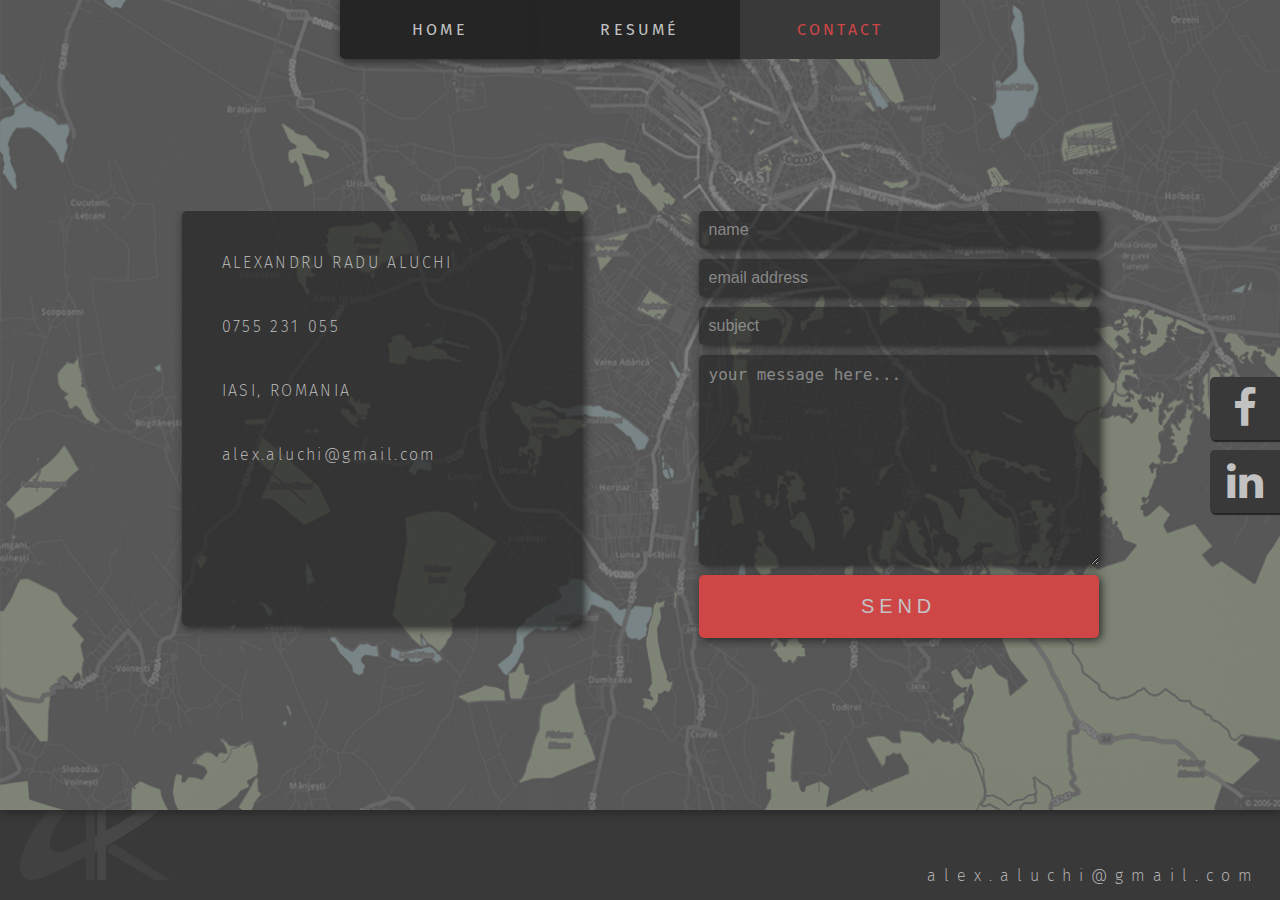
<file: contact.html>
<!DOCTYPE html>
<html lang="en">
<head>
    <meta charset="UTF-8">
    <meta name="viewport" content="width=device-width, initial-scale=1.0">
    <meta http-equiv="X-UA-Compatible" content="ie=edge">
    <title>Contact</title>

    <link href="https://fonts.googleapis.com/css?family=Fira+Sans:200,300,400" rel="stylesheet">    
    <link rel="stylesheet" type="text/css" href="styles/contact.css">
    <link rel="stylesheet" type="text/css" href="styles/global+navs.css">
    <link rel="stylesheet" href="https://maxcdn.bootstrapcdn.com/font-awesome/4.4.0/css/font-awesome.min.css">
    <script src="https://ajax.googleapis.com/ajax/libs/jquery/3.2.1/jquery.min.js"></script>

    <link rel="shortcut icon" href="favicon.ico" type="image/x-icon">
    

</head>
<body>
<div class="page-wrapper"> 
<!-- page-wrapper is used to make footer visible in landscape orientated devices -->
    <div class="wrapper">
        <ul class="header">
            <li><a href="https://theoldowl.github.io/Aluchi-Web-Design">home</a></li>
            <li><a href="https://theoldowl.github.io/Aluchi-Web-Design/resume">resumé</a></li>
            <li class="active"><a>contact</a></li>
        </ul>
        <div class="main-container">
            <div class="contact-position">
                <div class="address">
                    <p>Alexandru Radu Aluchi</p>
                    <p>0755 231 055</p>
                    <p>Iasi, Romania</p>
                    <p>alex.aluchi@gmail.com</p>
                </div>
                <div class="contact-container">
                    <form id="contact-form"  action="https://formspree.io/alex.aluchi@gmail.com"
                    method="POST">
                        <input class="tabs" type="text" name="name" placeholder="name">
                        <input class="tabs" type="email" name="_replyto" placeholder="email address">
                        <input class="tabs" type="text" name="subject" placeholder="subject">
                        <textarea class="tabs" name="message" id="message" placeholder="your message here..." cols="30" rows="10"></textarea>
                        <input class="tabs" id="submit-btn" type="submit" value="Send">
                        <input type="hidden" name="_next" value="https://theoldowl.github.io/Aluchi-Web-Design/contact" />
                    </form>
                </div>
            </div>
        </div>
    </div>
    <ul class="social-media-sidebar">
        <li><a href="https://www.facebook.com/alex.aluchi" target="#"><i class="fa fa-facebook" aria-hidden="true"></i></a></li>
        <li><a href="https://www.linkedin.com/in/alex-aluchi/" target="#"><i class="fa fa-linkedin" aria-hidden="true"></i></i></a></li>
        <!-- <li><a href=""><i class="fa fa-twitter" aria-hidden="true"></i></i></i></a></li>
        <li><a href=""><i class="fa fa-codepen" aria-hidden="true"></i></a></li> -->
    </ul>
    <footer>
        <div class="position">
            <img src="images/logo-ar.svg" alt="" id="logo">
            <p class="email">alex.aluchi@gmail.com</p>
        </div>
    </footer>
</div>
    <script type="text/javascript" src="scripts/header.js"></script>
</body>
</html>
</file>
<file: styles/contact.css>
/* wrapper universal styles in global+navs.css file */

.wrapper {
    background-image: url(../images/contactsmall.png);
    background-size: cover;
    background-repeat: no-repeat;
}

.main-container {
    height: 100%;
    display: flex;
    justify-content: center;
    align-items: center;
    overflow: hidden;
}

.contact-position {
    display: flex;
    justify-content: space-around;
    overflow: hidden;
    width: 80%;
    margin-top: -70px;
}

.address {
    border-radius: 5px;
    background-color: rgba(37, 37, 37, 0.7);
    box-shadow: 2px 2px 10px #252525;
    width: 400px;
    height: 415px;

    line-height: 4em;
    letter-spacing: 0.15em;
    color: #c2c2c2;
    font-weight: 200;
    padding: 20px 40px 20px 40px;
    margin-right: 10px;
    display: flex;
    flex-direction: column;
}

.address p:nth-child(odd) {
    text-transform: uppercase;
}

.contact-container {
    /* border: 1px solid red; */
    
    width: 400px;
    
    /* height: 500px; */

    

}

.contact-container form {
    display: flex;
    flex-direction: column;
    min-width: 200px;
}

.contact-container form input, textarea {
    padding: 10px 10px;
    margin-bottom: 10px;
    border-radius: 5px;
    border: none;
    background-color: rgba(37, 37, 37, 0.7);
    box-shadow: 2px 2px 10px #252525;
    color: #c2c2c2;
    font-size: 16px;
    font-weight: 200;
}

#submit-btn {
    padding: 20px 10px;
    background-color: #CF4647;
    font-size: 20px;
    font-weight: 400;
    letter-spacing: 0.3rem;
    text-transform: uppercase;
    cursor: pointer;
}

.contact-container form input::placeholder, textarea::placeholder {
    color: rgba(194, 194, 194, 0.6);
}

@media screen and (max-width:650px) {

    .main-container {
        margin-top: 10px;
        overflow: auto;
        position: relative;
    }

    .contact-position {
        flex-direction: column;
        justify-content: center;
        align-items: center;
        width: 100%;
        height: 850px;
        position: absolute;
        top: 0;
        overflow: auto;
    }

    .address, .contact-container {
        width: 80%;
    }

    .address {
        font-size: 0.8em;
        margin-right: 0;
        height: 250px;
        
    }

    .contact-container {
        order: -1;
        /* margin-bottom: 30px; */
    }
    
}
</file>
<file: styles/global+navs.css>
/* -------------------------GLOBAL STYLES------------------------ */

* {
    margin: 0;
    padding: 0;
    box-sizing: border-box;
}

body {
    font-family: 'Fira Sans', sans-serif;
    font-size: 16px;
    background-color: #393939;    
}

/* ---------------------- CONTENT WRAP AND POSITION ------------------------- */

.wrapper {
    height: 90vh;
    min-height: 640px;
    min-width: 360px;
    overflow: hidden;
    box-shadow: 2px 2px 10px #252525;
}

.content {
    height: 100%;
}


/* -----------------------------NAV-------------------------- */

.header {
    list-style: none;
    display: flex;
    text-align: center;
    justify-content: center;
    text-transform: uppercase;
    min-width: 300px;
}

.header > li {
    width: 200px;
    background-color: #252525;
    color: #c2c2c2;
    box-shadow: 2px 2px 10px #252525;
    transition: all 0.3s ease-in-out;
}

.header > li:first-child {
    border-bottom-left-radius: 5px;
}

.header > li:last-child{
    border-bottom-right-radius: 5px;
}

.header > li a {
    text-decoration: none;
    display: block;
    padding: 20px 0;
    font-size: 16px;
    font-weight: 400;
    color: inherit;
    letter-spacing: 0.2em;
}

.header .active{
    color: #CF4647;
    background-color: #393939;
    box-shadow: none;
    cursor: default;
}

.header li:hover {
    background-color: #252525;
    color: #CF4647;
}

/* ----------------------Social Media ---------------- */

.social-media-sidebar {
    position: absolute;
    right: 0px;
    top: 50%;
    transform: translateY(-50%);
    list-style: none;
}

.social-media-sidebar li {
    background-color: #393939;
    margin: 0 0 0 auto;
    width: 70px;
    border-top-left-radius: 5px;
    border-bottom-left-radius: 5px;
    margin-bottom: 10px;
    box-shadow: 1px 2px 1px #252525;
    transition: all 0.3s ease-in-out;
}

.fa {
    transition: all 0.3s ease-in-out;
}

.social-media-sidebar li:hover{
    width: 100px;
    background-color: #252525;
}

.social-media-sidebar li:hover a {
    color: #CF4647;
}

.social-media-sidebar li:hover a .fa {
    transform: translateX(-15px);
}

.social-media-sidebar li a {
    display: block;
    line-height: 100%;
    font-size: 42px;
    padding: 10px 0px;
    color: #c2c2c2;
    text-align: center;
    text-decoration: none;
    -webkit-transition: all 0.3s ease-in-out;
    -moz-transition: all 0.3s ease-in-out;
    transition: all 0.3s ease-in-out;
    
}

/* -------------------- Footer --------------------------------- */

footer {
    background-color: #393939;
    width: 100%;
    /* border: 1px solid red; */

    position: absolute;
    bottom: 0;
    left: 0;

    z-index: -1;
}

#logo {
    /* position: fixed;
    top: 0;
    left: 0; */
    display: block;
    width: 150px;
    opacity: 0.1;
    margin: 0 0 20px 20px;
    
    transition: all 0.3s ease-in-out;
}

.email {
    /* color: rgba(207,70,71, 0.6); */
    color: #c2c2c2;
    letter-spacing: 0.5rem;
    font-size: 16px;
    font-weight: 200;
    cursor: pointer;
    
    position: absolute;
    right: 20px;
    bottom: 15px;

    transition: all 0.3s ease-in-out;
}

.email:hover {
    color: #252525;
}

.logo-on{
    opacity: 0.6;
}

@media screen and (max-width:780px) {
    .social-media-sidebar {
        display: none;
    }
}

@media screen 
    and (max-device-height:500px)
    and (min-device-width:650px)
    and (orientation: landscape) {
    .page-wrapper {
        position: relative;
        height: 730px;
    }
}

@media screen and (max-width:640px) {
    
        .wrapper {
            min-width: auto;
            min-height: auto;
            height: 85vh;
        }
    
        .header {
            min-width: auto;
        }
    
        #name {
            text-shadow: none;
            font-size: 6vw;
        }
    
        .social-media-sidebar {
            display: none;
        }
        
        footer {
            width: 100%;
            text-align: center;
        }

        .email {
            position: static;
            padding: 10px 0;
            font-size: 4vw;
        }
    

        #logo {
            position: static;
            margin: auto;
        }
    }
</file>
